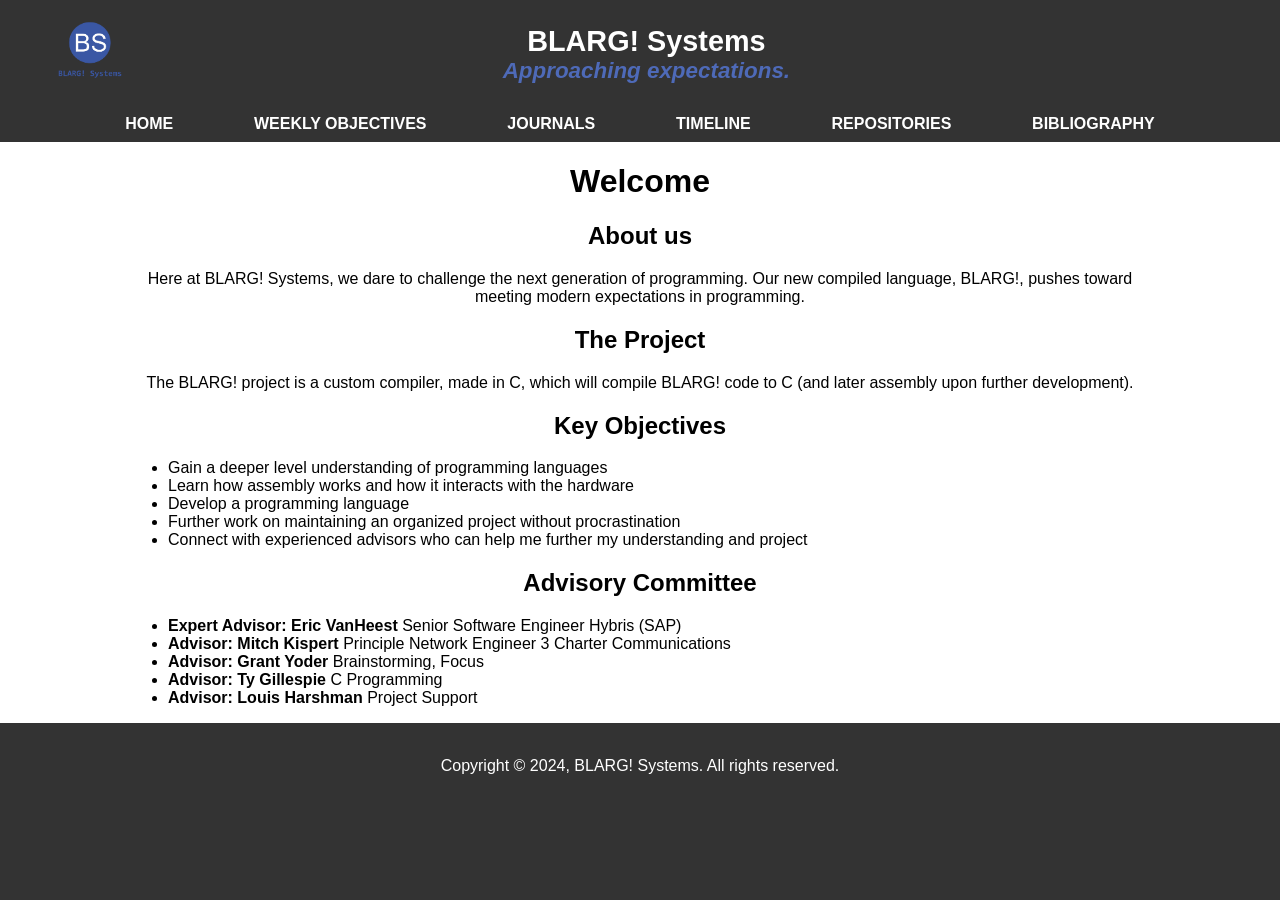
<file: docs/index.html>
<!DOCTYPE html>
<html llang="en-US">

<head>
    <script type="text/javascript" src="assets/template.js"></script>
    <script>getHead()</script>
</head>

<body>
    <script>getHeader()</script>

    <main>
        <h1>Welcome</h1>
        <h2>About us</h2>
        <p>Here at BLARG! Systems, we dare to challenge the next generation of programming. Our new compiled language, BLARG!, pushes toward meeting modern expectations in programming.</p>
        <h2>The Project</h2>
        <p>The BLARG! project is a custom compiler, made in C, which will compile BLARG! code to C (and later assembly upon further development).</p>
        <h2>Key Objectives</h2>
        <ul>
            <li>Gain a deeper level understanding of programming languages</li>
            <li>Learn how assembly works and how it interacts with the hardware</li>
            <li>Develop a programming language</li>
            <li>Further work on maintaining an organized project without procrastination</li>
            <li>Connect with experienced advisors who can help me further my understanding and project</li>
        </ul>
        <h2>Advisory Committee</h2>
        <ul>
            <li>
                <b>Expert Advisor: Eric VanHeest</b>
                Senior Software Engineer
                Hybris (SAP)
            </li>
            <li>
                <b>Advisor: Mitch Kispert</b>
                Principle Network Engineer 3
                Charter Communications
            </li>
            <li>
                <b>Advisor: Grant Yoder</b>
                Brainstorming, Focus
            </li>
            <li>
                <b>Advisor: Ty Gillespie</b>
                C Programming
            </li>
            <li>
                <b>Advisor: Louis Harshman</b>
                Project Support
            </li>
        </ul>
    </main>

    <script>getFooter()</script>
</body>
</html>
</file>
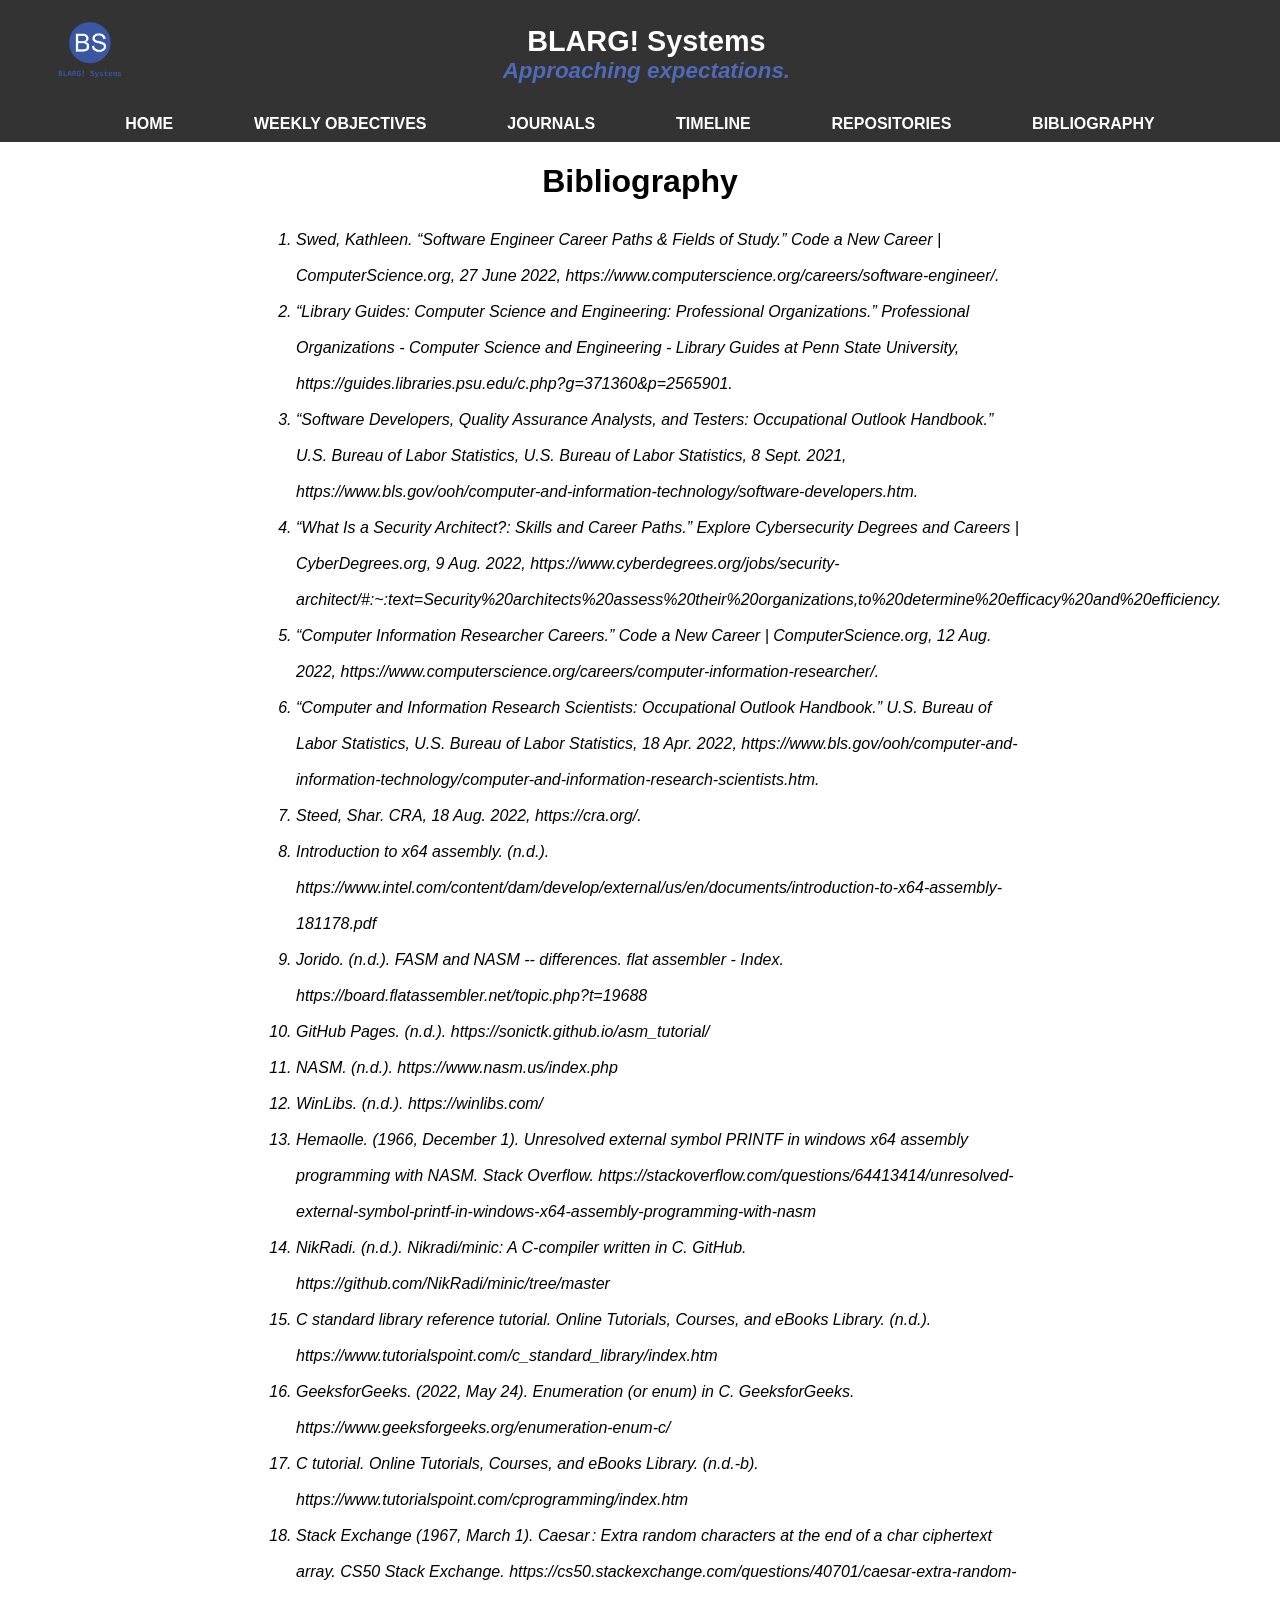
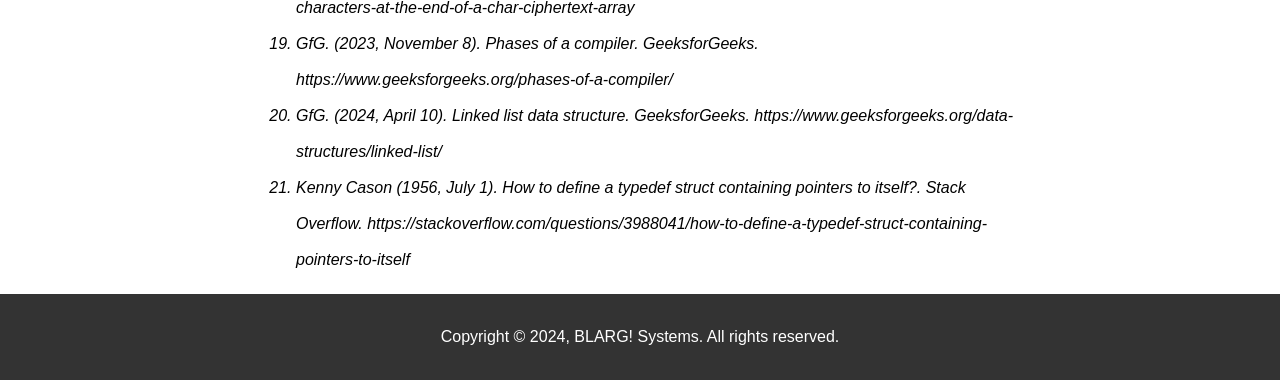
<file: docs/bibliography.html>
<!DOCTYPE html>
<html llang="en-US">

<head>
    <script type="text/javascript" src="assets/template.js"></script>
    <script>getHead()</script>
</head>

<body>
    <script>getHeader()</script>

    <main>
        <h1>Bibliography</h1>
        <ol class="bibliography">
            <li>Swed, Kathleen. “Software Engineer Career Paths & Fields of Study.” Code a New Career | ComputerScience.org, 27 June 2022, https://www.computerscience.org/careers/software-engineer/. </li>
            <li>“Library Guides: Computer Science and Engineering: Professional Organizations.” Professional Organizations - Computer Science and Engineering - Library Guides at Penn State University, https://guides.libraries.psu.edu/c.php?g=371360&p=2565901. </li>
            <li>“Software Developers, Quality Assurance Analysts, and Testers: Occupational Outlook Handbook.” U.S. Bureau of Labor Statistics, U.S. Bureau of Labor Statistics, 8 Sept. 2021, https://www.bls.gov/ooh/computer-and-information-technology/software-developers.htm. </li>
            <li>“What Is a Security Architect?: Skills and Career Paths.” Explore Cybersecurity Degrees and Careers | CyberDegrees.org, 9 Aug. 2022, https://www.cyberdegrees.org/jobs/security-architect/#:~:text=Security%20architects%20assess%20their%20organizations,to%20determine%20efficacy%20and%20efficiency. </li>
            <li>“Computer Information Researcher Careers.” Code a New Career | ComputerScience.org, 12 Aug. 2022, https://www.computerscience.org/careers/computer-information-researcher/. </li>
            <li>“Computer and Information Research Scientists: Occupational Outlook Handbook.” U.S. Bureau of Labor Statistics, U.S. Bureau of Labor Statistics, 18 Apr. 2022, https://www.bls.gov/ooh/computer-and-information-technology/computer-and-information-research-scientists.htm. </li>
            <li>Steed, Shar. CRA, 18 Aug. 2022, https://cra.org/. </li>
            <li>Introduction to x64 assembly. (n.d.). https://www.intel.com/content/dam/develop/external/us/en/documents/introduction-to-x64-assembly-181178.pdf </li>
            <li>Jorido. (n.d.). FASM and NASM -- differences. flat assembler - Index. https://board.flatassembler.net/topic.php?t=19688 </li>
            <li>GitHub Pages. (n.d.). https://sonictk.github.io/asm_tutorial/ </li>
            <li>NASM. (n.d.). https://www.nasm.us/index.php </li>
            <li>WinLibs. (n.d.). https://winlibs.com/ </li>
            <li>Hemaolle. (1966, December 1). Unresolved external symbol PRINTF in windows x64 assembly programming with NASM. Stack Overflow. https://stackoverflow.com/questions/64413414/unresolved-external-symbol-printf-in-windows-x64-assembly-programming-with-nasm</li>
            <li>NikRadi. (n.d.). Nikradi/minic: A C-compiler written in C. GitHub. https://github.com/NikRadi/minic/tree/master </li>
            <li>C standard library reference tutorial. Online Tutorials, Courses, and eBooks Library. (n.d.). https://www.tutorialspoint.com/c_standard_library/index.htm </li>
            <li>GeeksforGeeks. (2022, May 24). Enumeration (or enum) in C. GeeksforGeeks. https://www.geeksforgeeks.org/enumeration-enum-c/ </li>
            <li>C tutorial. Online Tutorials, Courses, and eBooks Library. (n.d.-b). https://www.tutorialspoint.com/cprogramming/index.htm </li>
            <li>Stack Exchange (1967, March 1). Caesar : Extra random characters at the end of a char ciphertext array. CS50 Stack Exchange. https://cs50.stackexchange.com/questions/40701/caesar-extra-random-characters-at-the-end-of-a-char-ciphertext-array </li>
            <li>GfG. (2023, November 8). Phases of a compiler. GeeksforGeeks. https://www.geeksforgeeks.org/phases-of-a-compiler/ </li>
            <li>GfG. (2024, April 10). Linked list data structure. GeeksforGeeks. https://www.geeksforgeeks.org/data-structures/linked-list/ </li>
            <li>Kenny Cason (1956, July 1). How to define a typedef struct containing pointers to itself?. Stack Overflow. https://stackoverflow.com/questions/3988041/how-to-define-a-typedef-struct-containing-pointers-to-itself </li>
        </ol>
    </main>

    <script>getFooter()</script>
</body>
</html>
</file>
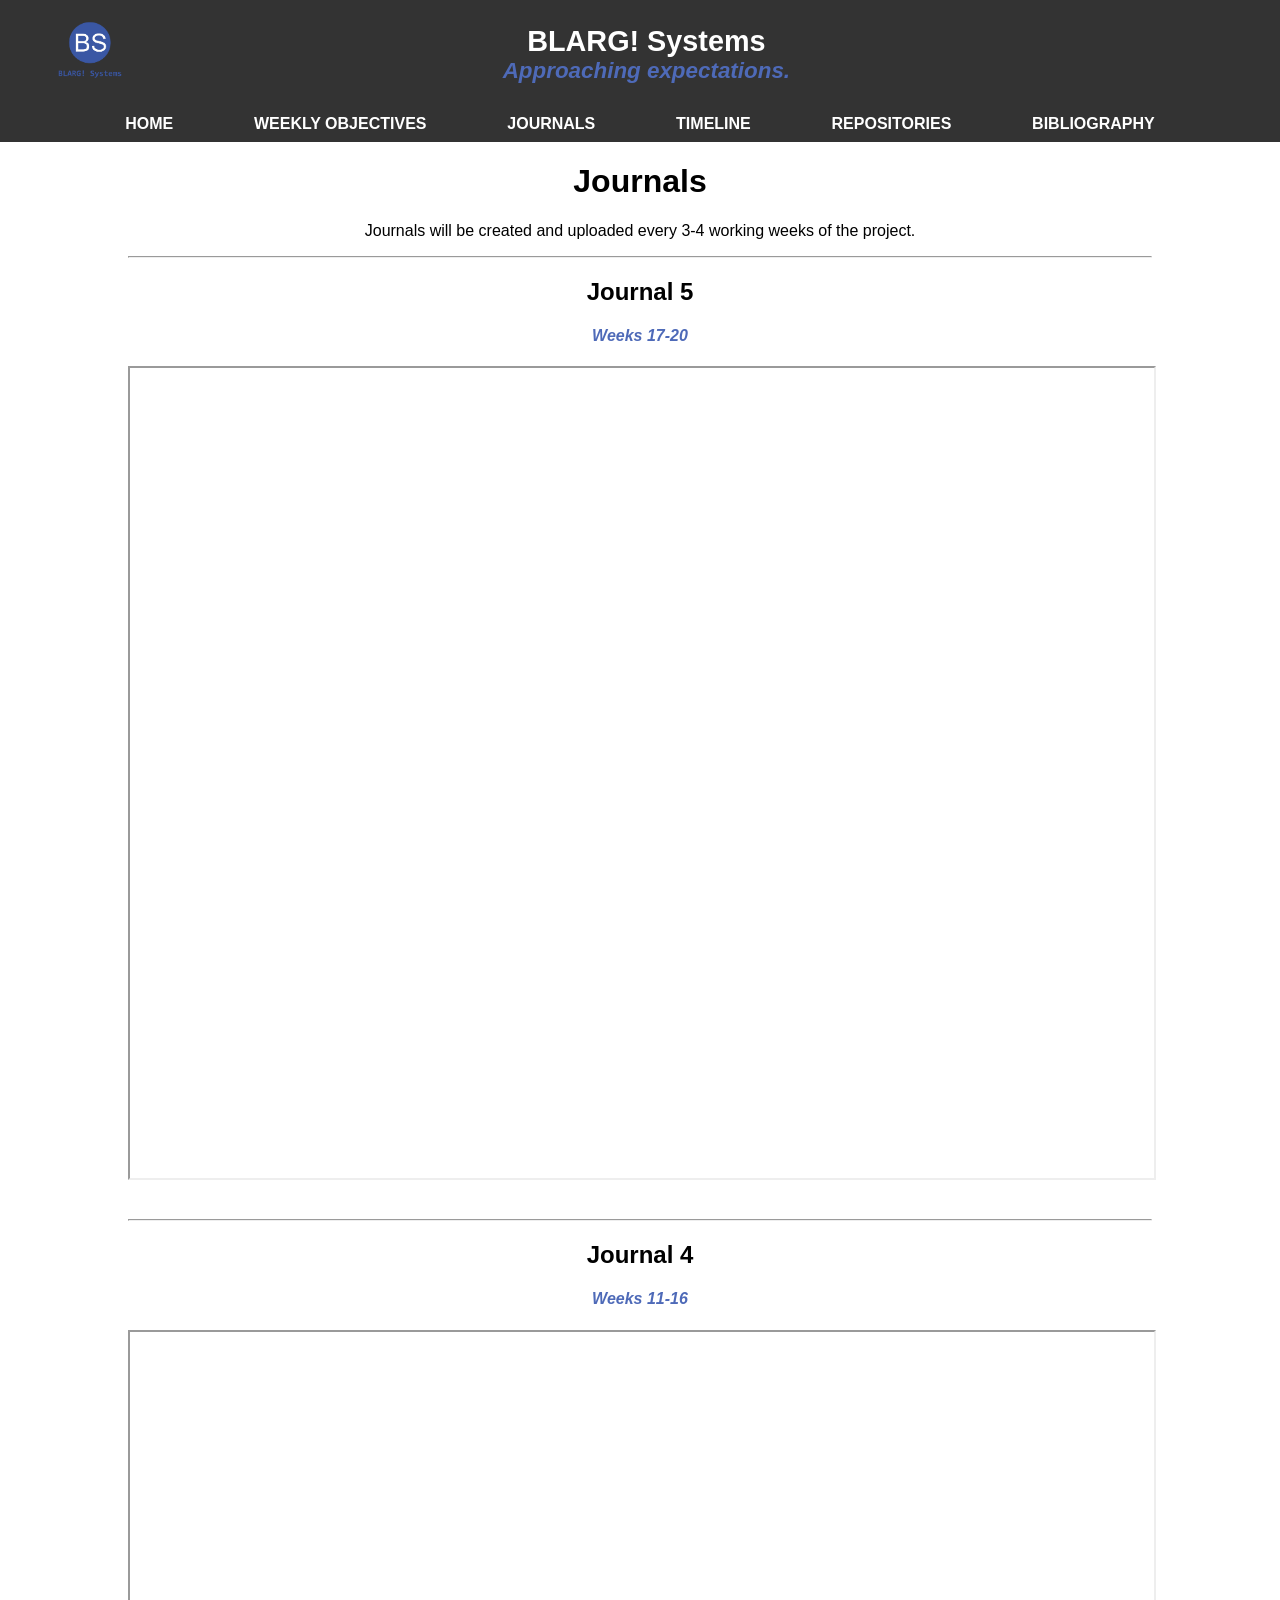
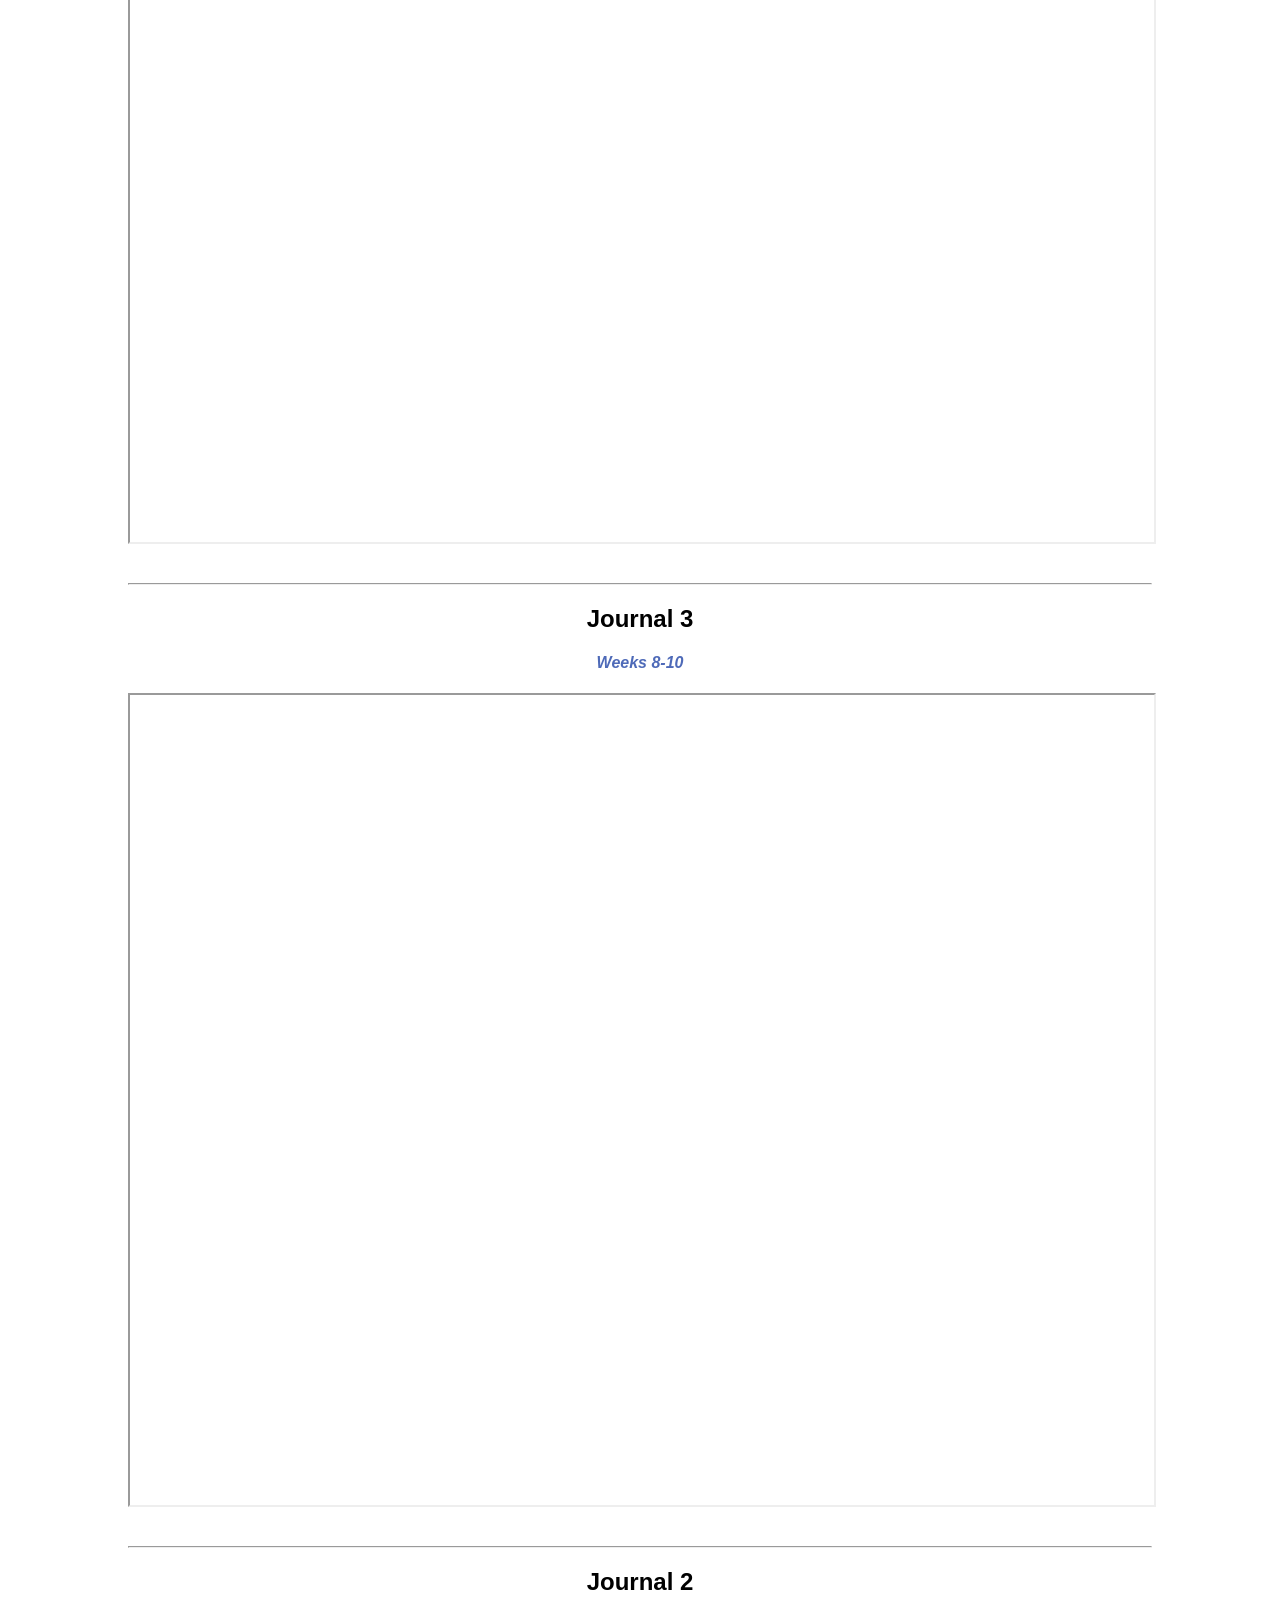
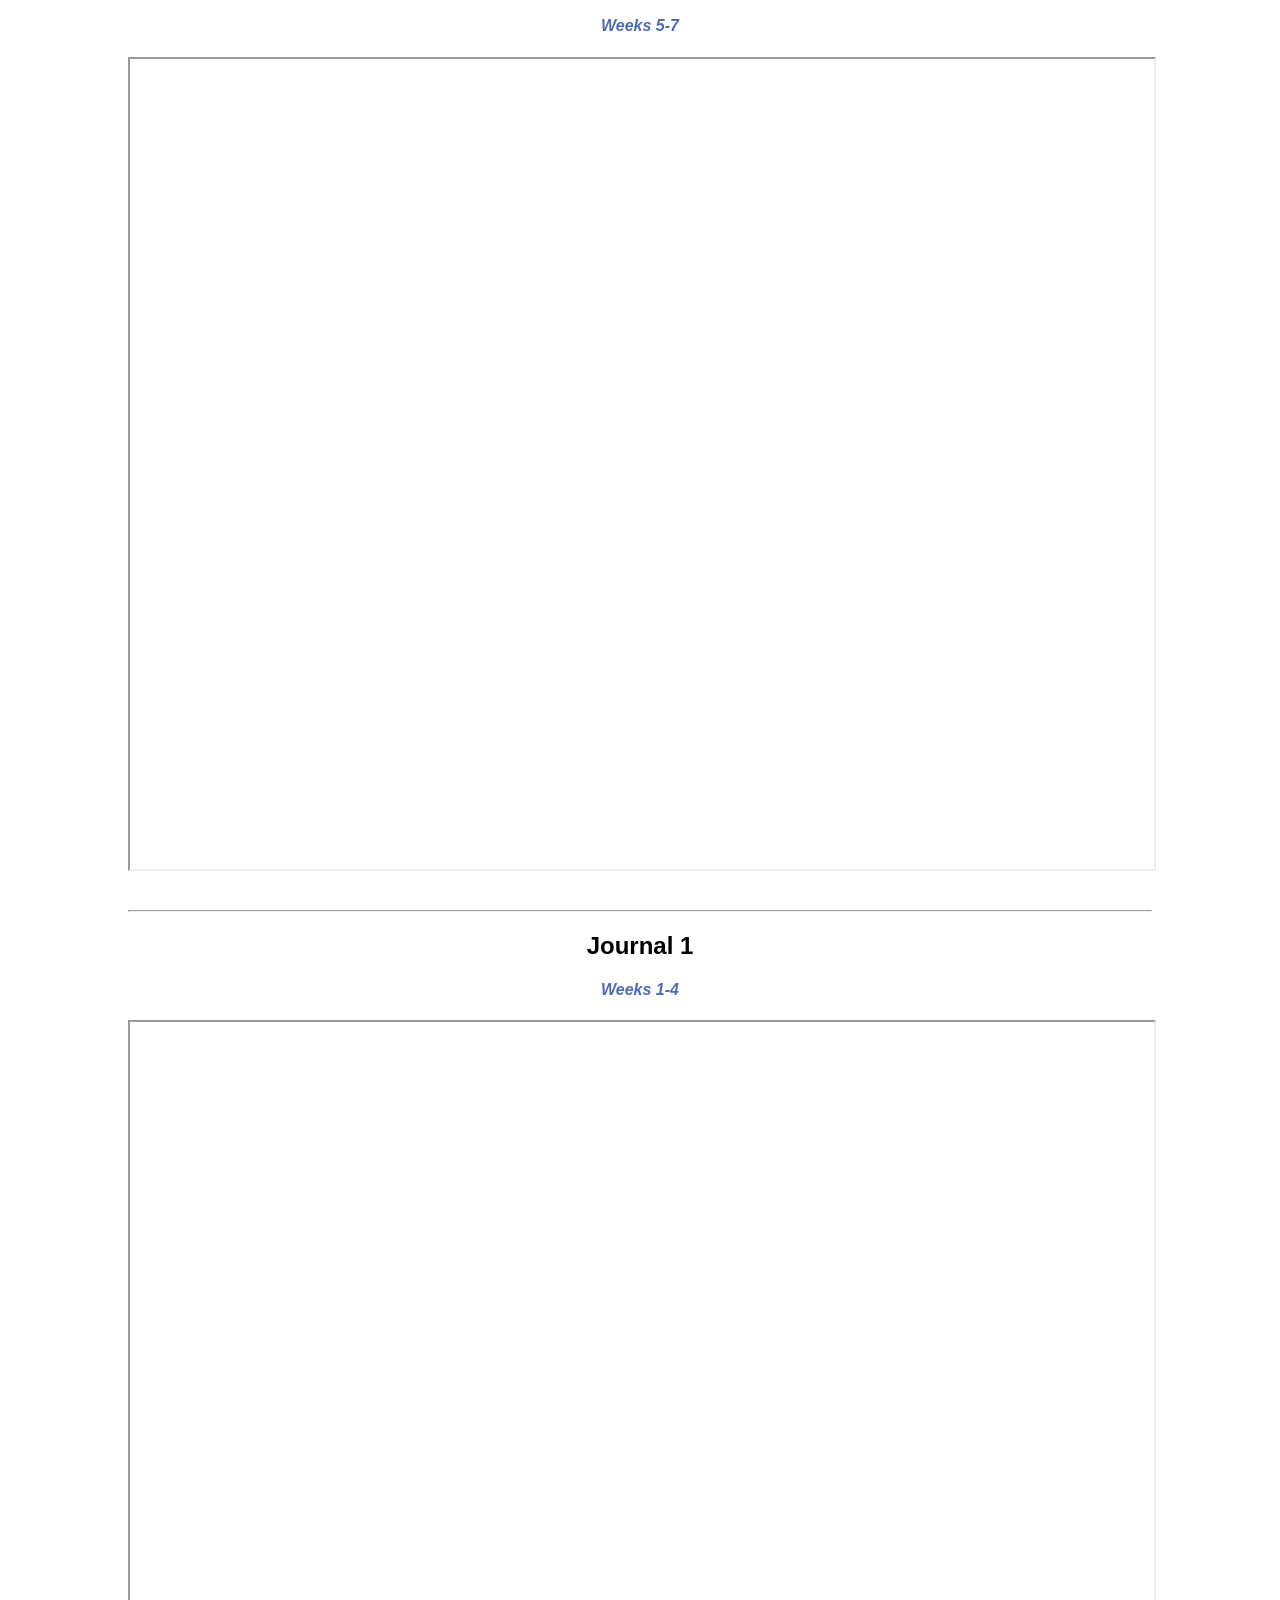
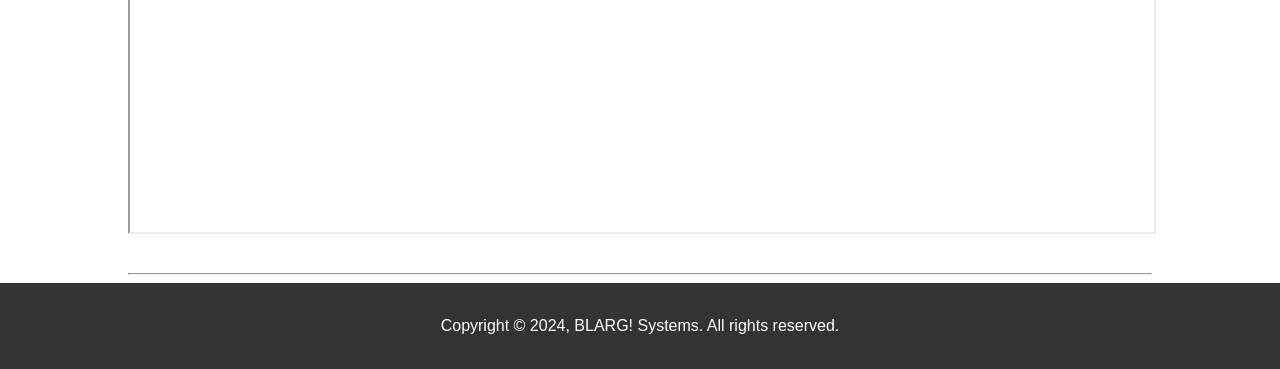
<file: docs/journals.html>
<!DOCTYPE html>
<html llang="en-US">

<head>
    <script type="text/javascript" src="assets/template.js"></script>
    <script>getHead()</script>
</head>

<body>
    <script>getHeader()</script>

    <main>
        <h1>Journals</h1>
        <p>Journals will be created and uploaded every 3-4 working weeks of the project.</p>

        <hr>

        <h2>Journal 5</h2>
        <h4 style="text-align: center; color: #4e6ab8; font-style: italic;">Weeks 17-20</h4>
        <iframe src="files/BLARG_Journal5.pdf" class="journal"></iframe>

        <hr>

        <h2>Journal 4</h2>
        <h4 style="text-align: center; color: #4e6ab8; font-style: italic;">Weeks 11-16</h4>
        <iframe src="files/BLARG_Journal4.pdf" class="journal"></iframe>

        <hr>

        <h2>Journal 3</h2>
        <h4 style="text-align: center; color: #4e6ab8; font-style: italic;">Weeks 8-10</h4>
        <iframe src="files/BLARG_Journal3.pdf" class="journal"></iframe>

        <hr>

        <h2>Journal 2</h2>
        <h4 style="text-align: center; color: #4e6ab8; font-style: italic;">Weeks 5-7</h4>
        <iframe src="files/BLARG_Journal2.pdf" class="journal"></iframe>

        <hr>

        <h2>Journal 1</h2>
        <h4 style="text-align: center; color: #4e6ab8; font-style: italic;">Weeks 1-4</h4>
        <iframe src="files/BLARG_Journal1.pdf" class="journal"></iframe>

        <hr>
    </main>

    <script>getFooter()</script>
</body>
</html>
</file>
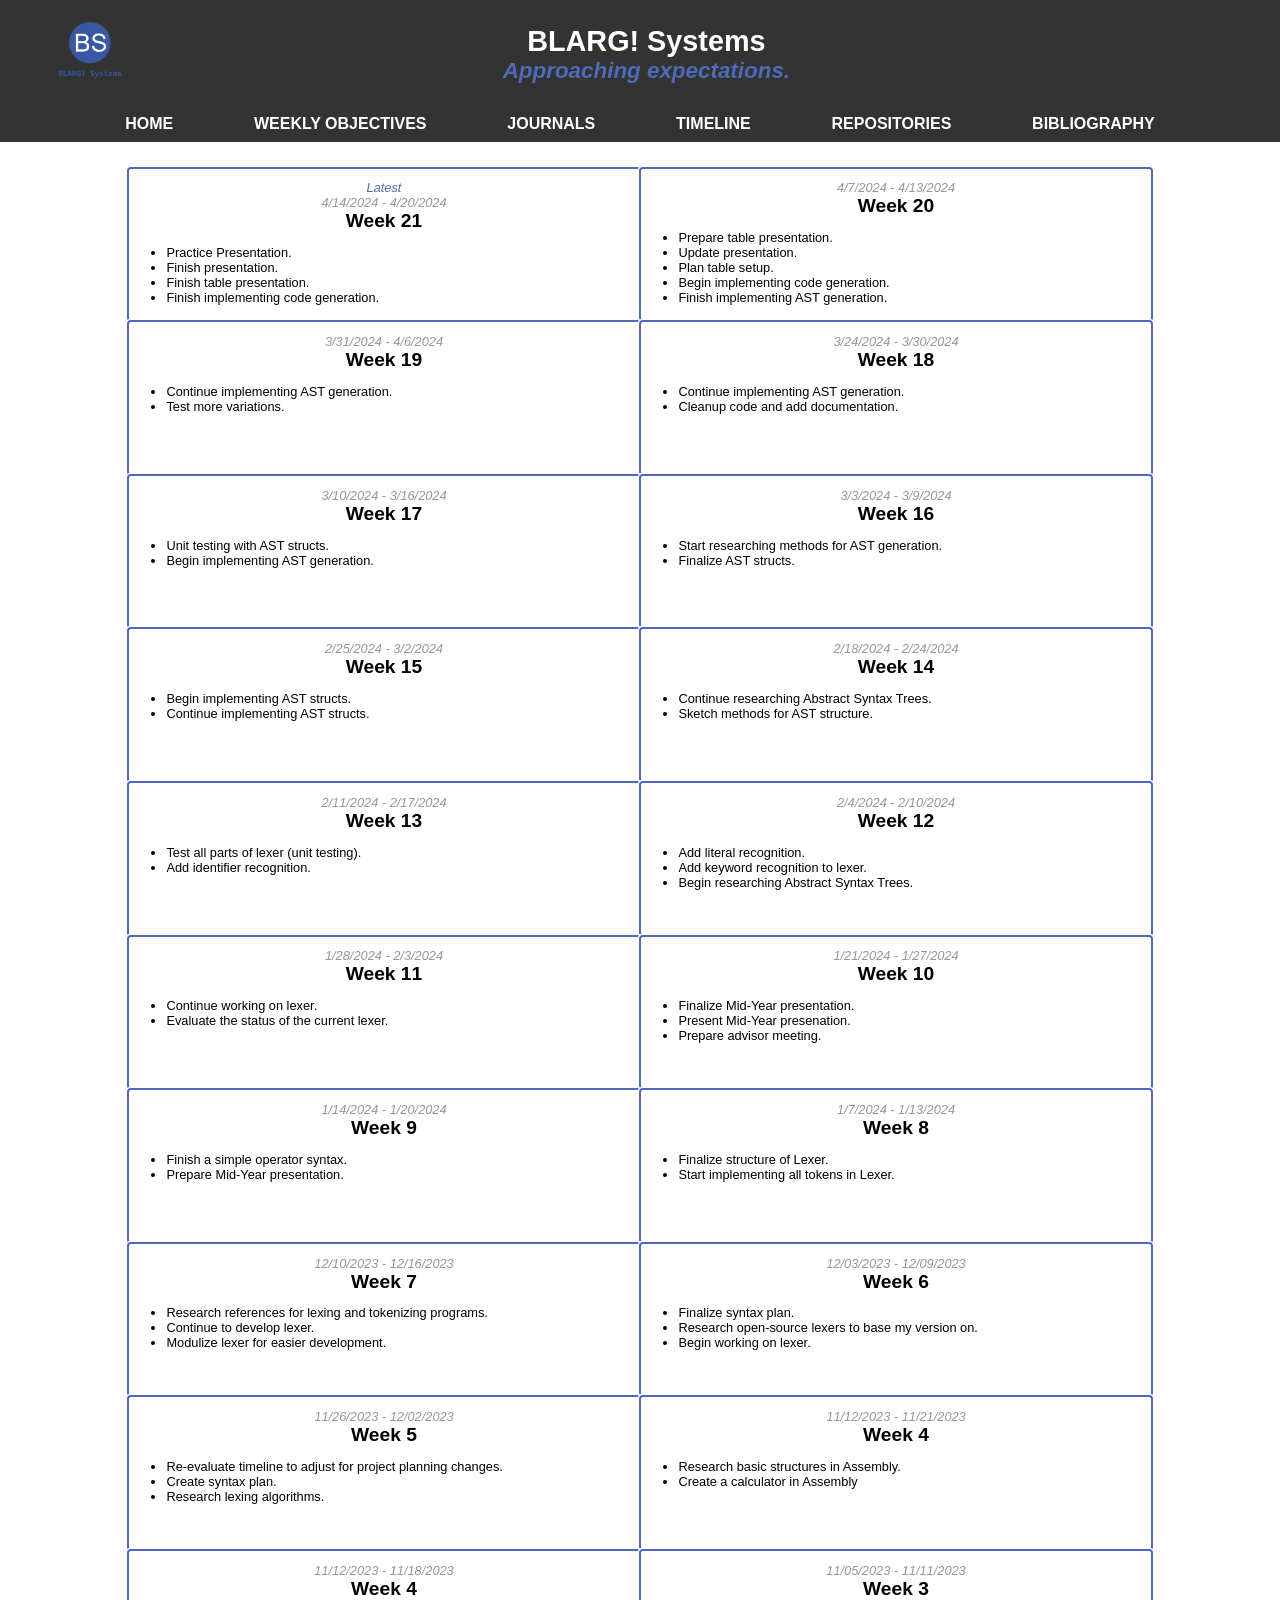
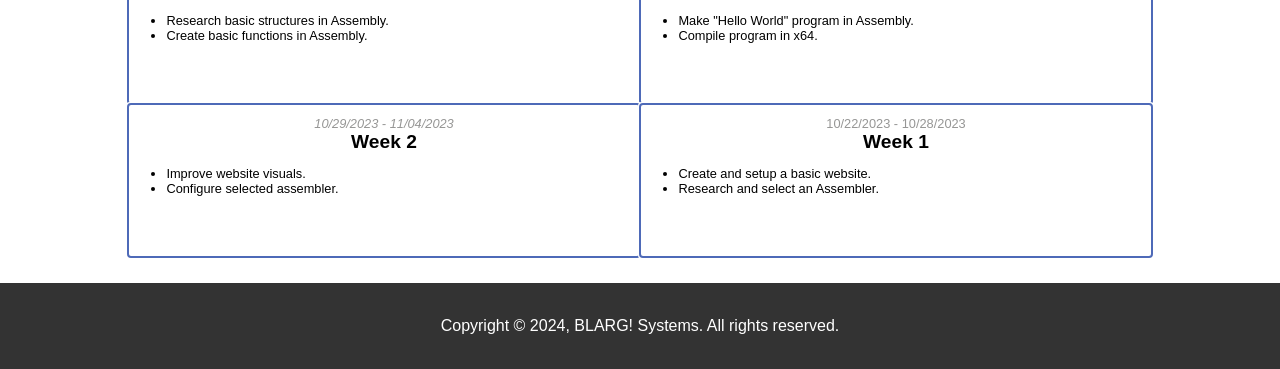
<file: docs/objectives.html>
<!DOCTYPE html>
<html lang="en-US">

<head>
    <script type="text/javascript" src="assets/template.js"></script>
    <script>getHead()</script>
</head>

<body>
    <script>getHeader()</script>

    <main class="objectives">
        <div>
            <p style="margin-top: 1vw; margin-bottom: -1vw; font-size: 1vw; color: #4e6ab8;"><i>Latest</i></p>
            <p style="margin-top: 1vw; margin-bottom: -1vw; font-size: 1vw; color: #969695;"><i>4/14/2024 - 4/20/2024</i></p>
            <h1>Week 21</h1>
            <ul>
                <li>Practice Presentation.</li>
                <li>Finish presentation.</li>
                <li>Finish table presentation.</li>
                <li>Finish implementing code generation.</li>
            </ul>
        </div>
        <div>
            <p style="margin-top: 1vw; margin-bottom: -1vw; font-size: 1vw; color: #969695;"><i>4/7/2024 - 4/13/2024</i></p>
            <h1>Week 20</h1>
            <ul>
                <li>Prepare table presentation.</li>
                <li>Update presentation.</li>
                <li>Plan table setup.</li>
                <li>Begin implementing code generation.</li>
                <li>Finish implementing AST generation.</li>
            </ul>
        </div>
        <div>
            <p style="margin-top: 1vw; margin-bottom: -1vw; font-size: 1vw; color: #969695;"><i>3/31/2024 - 4/6/2024</i></p>
            <h1>Week 19</h1>
            <ul>
                <li>Continue implementing AST generation.</li>
                <li>Test more variations.</li>
            </ul>
        </div>
        <div>
            <p style="margin-top: 1vw; margin-bottom: -1vw; font-size: 1vw; color: #969695;"><i>3/24/2024 - 3/30/2024</i></p>
            <h1>Week 18</h1>
            <ul>
                <li>Continue implementing AST generation.</li>
                <li>Cleanup code and add documentation.</li>
            </ul>
        </div>
        <div>
            <p style="margin-top: 1vw; margin-bottom: -1vw; font-size: 1vw; color: #969695;"><i>3/10/2024 - 3/16/2024</i></p>
            <h1>Week 17</h1>
            <ul>
                <li>Unit testing with AST structs.</li>
                <li>Begin implementing AST generation.</li>
            </ul>
        </div>
        <div>
            <p style="margin-top: 1vw; margin-bottom: -1vw; font-size: 1vw; color: #969695;"><i>3/3/2024 - 3/9/2024</i></p>
            <h1>Week 16</h1>
            <ul>
                <li>Start researching methods for AST generation.</li>
                <li>Finalize AST structs.</li>
            </ul>
        </div>
        <div>
            <p style="margin-top: 1vw; margin-bottom: -1vw; font-size: 1vw; color: #969695;"><i>2/25/2024 - 3/2/2024</i></p>
            <h1>Week 15</h1>
            <ul>
                <li>Begin implementing AST structs.</li>
                <li>Continue implementing AST structs.</li>
            </ul>
        </div>
        <div>
            <p style="margin-top: 1vw; margin-bottom: -1vw; font-size: 1vw; color: #969695;"><i>2/18/2024 - 2/24/2024</i></p>
            <h1>Week 14</h1>
            <ul>
                <li>Continue researching Abstract Syntax Trees.</li>
                <li>Sketch methods for AST structure.</li>
            </ul>
        </div>
        <div>
            <p style="margin-top: 1vw; margin-bottom: -1vw; font-size: 1vw; color: #969695;"><i>2/11/2024 - 2/17/2024</i></p>
            <h1>Week 13</h1>
            <ul>
                <li>Test all parts of lexer (unit testing).</li>
                <li>Add identifier recognition.</li>
            </ul>
        </div>
        <div>
            <p style="margin-top: 1vw; margin-bottom: -1vw; font-size: 1vw; color: #969695;"><i>2/4/2024 - 2/10/2024</i></p>
            <h1>Week 12</h1>
            <ul>
                <li>Add literal recognition.</li>
                <li>Add keyword recognition to lexer.</li>
                <li>Begin researching Abstract Syntax Trees.</li>
            </ul>
        </div>
        <div>
            <p style="margin-top: 1vw; margin-bottom: -1vw; font-size: 1vw; color: #969695;"><i>1/28/2024 - 2/3/2024</i></p>
            <h1>Week 11</h1>
            <ul>
                <li>Continue working on lexer.</li>
                <li>Evaluate the status of the current lexer.</li>
            </ul>
        </div>
        <div>
            <p style="margin-top: 1vw; margin-bottom: -1vw; font-size: 1vw; color: #969695;"><i>1/21/2024 - 1/27/2024</i></p>
            <h1>Week 10</h1>
            <ul>
                <li>Finalize Mid-Year presentation.</li>
                <li>Present Mid-Year presenation.</li>
                <li>Prepare advisor meeting.</li>
            </ul>
        </div>
        <div>
            <p style="margin-top: 1vw; margin-bottom: -1vw; font-size: 1vw; color: #969695;"><i>1/14/2024 - 1/20/2024</i></p>
            <h1>Week 9</h1>
            <ul>
                <li>Finish a simple operator syntax.</li>
                <li>Prepare Mid-Year presentation.</li>
            </ul>
        </div>
        <div>
            <p style="margin-top: 1vw; margin-bottom: -1vw; font-size: 1vw; color: #969695;"><i>1/7/2024 - 1/13/2024</i></p>
            <h1>Week 8</h1>
            <ul>
                <li>Finalize structure of Lexer.</li>
                <li>Start implementing all tokens in Lexer.</li>
            </ul>
        </div>
        <div>
            <p style="margin-top: 1vw; margin-bottom: -1vw; font-size: 1vw; color: #969695;"><i>12/10/2023 - 12/16/2023</i></p>
            <h1>Week 7</h1>
            <ul>
                <li>Research references for lexing and tokenizing programs.</li>
                <li>Continue to develop lexer.</li>
                <li>Modulize lexer for easier development.</li>
            </ul>
        </div>
        <div>
            <p style="margin-top: 1vw; margin-bottom: -1vw; font-size: 1vw; color: #969695;"><i>12/03/2023 - 12/09/2023</i></p>
            <h1>Week 6</h1>
            <ul>
                <li>Finalize syntax plan.</li>
                <li>Research open-source lexers to base my version on.</li>
                <li>Begin working on lexer.</li>
            </ul>
        </div>
        <div>
            <p style="margin-top: 1vw; margin-bottom: -1vw; font-size: 1vw; color: #969695;"><i>11/26/2023 - 12/02/2023</i></p>
            <h1>Week 5</h1>
            <ul>
                <li>Re-evaluate timeline to adjust for project planning changes.</li>
                <li>Create syntax plan.</li>
                <li>Research lexing algorithms.</li>
            </ul>
        </div>
        <div>
            <p style="margin-top: 1vw; margin-bottom: -1vw; font-size: 1vw; color: #969695;"><i>11/12/2023 - 11/21/2023</i></p>
            <h1>Week 4</h1>
            <ul>
                <li>Research basic structures in Assembly.</li>
                <li>Create a calculator in Assembly</li>
            </ul>
        </div>
        <div>
            <p style="margin-top: 1vw; margin-bottom: -1vw; font-size: 1vw; color: #969695;"><i>11/12/2023 - 11/18/2023</i></p>
            <h1>Week 4</h1>
            <ul>
                <li>Research basic structures in Assembly.</li>
                <li>Create basic functions in Assembly.</li>
            </ul>
        </div>
        <div>
            <p style="margin-top: 1vw; margin-bottom: -1vw; font-size: 1vw; color: #969695;"><i>11/05/2023 - 11/11/2023</i></p>
            <h1>Week 3</h1>
            <ul>
                <li>Make "Hello World" program in Assembly.</li>
                <li>Compile program in x64.</li>
            </ul>
        </div>
        <div>
            <p style="margin-top: 1vw; margin-bottom: -1vw; font-size: 1vw; color: #969695;"><i>10/29/2023 - 11/04/2023</i></p>
            <h1>Week 2</h1>
            <ul>
                <li>Improve website visuals.</li>
                <li>Configure selected assembler.</li>
            </ul>
        </div>
        <div>
            <p style="margin-top: 1vw; margin-bottom: -1vw; font-size: 1vw; color: #969695;">10/22/2023 - 10/28/2023</p>
            <h1>Week 1</h1>
            <ul>
                <li>Create and setup a basic website.</li>
                <li>Research and select an Assembler.</li>
            </ul>
        </div>
    </main>
    
    <script>getFooter()</script>
</body>
</html>
</file>
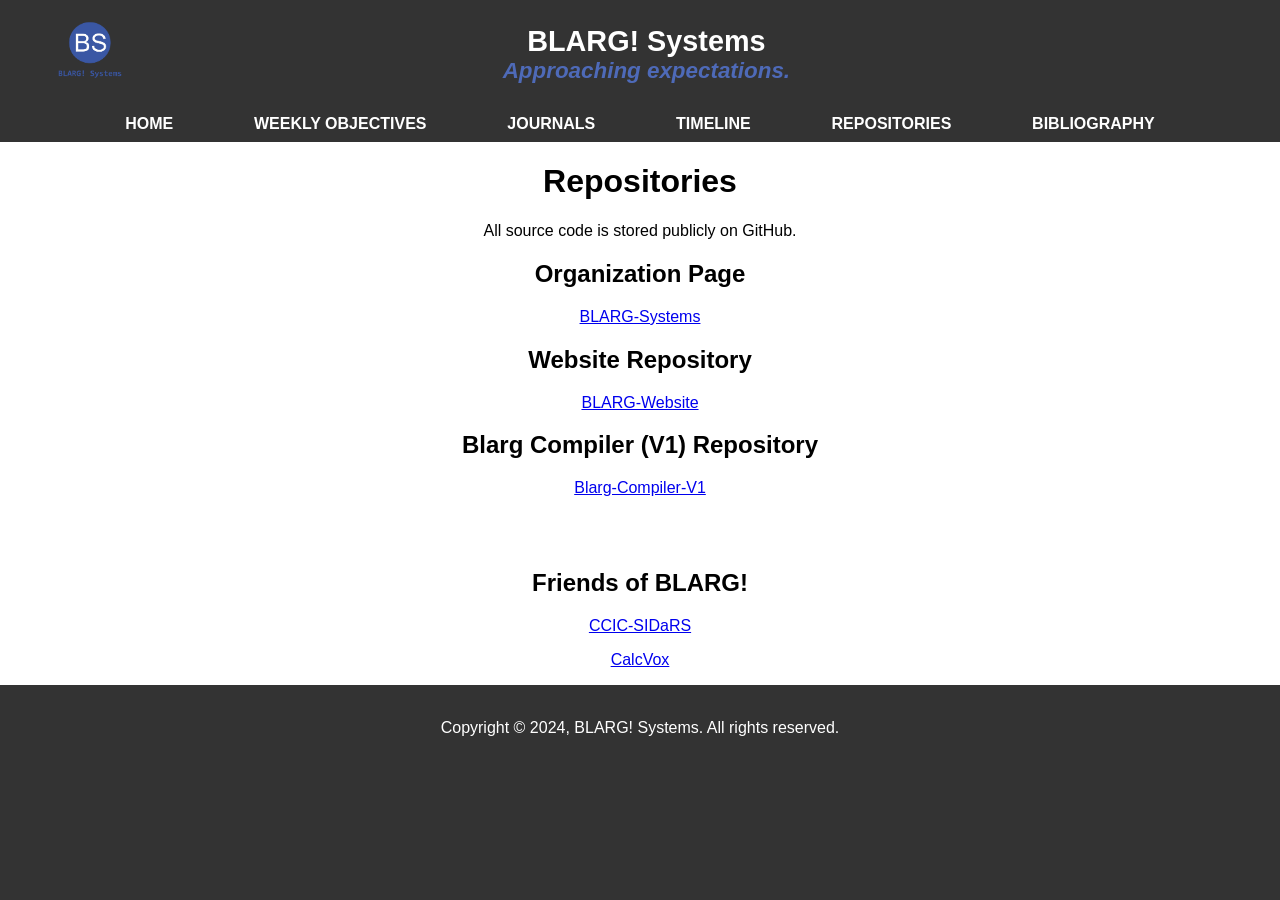
<file: docs/repositories.html>
<!DOCTYPE html>
<html llang="en-US">

<head>
    <script type="text/javascript" src="assets/template.js"></script>
    <script>getHead()</script>
</head>

<body>
    <script>getHeader()</script>

    <main>
        <h1>Repositories</h1>
        <p>All source code is stored publicly on GitHub.</p>
        <h2>Organization Page</h2>
        <p><a href="https://github.com/BLARG-Systems">BLARG-Systems</a></p>
        <h2>Website Repository</h2>
        <p><a href="https://github.com/BLARG-Systems/BLARG-Website">BLARG-Website</a></p>
        <h2>Blarg Compiler (V1) Repository</h2>
        <p><a href="https://github.com/BLARG-Systems/Blarg-Compiler-V1">Blarg-Compiler-V1</a></p>
        <br>
        <br>
        <h2>Friends of BLARG!</h2>
        <p><a href="https://github.com/CCIC-SIDaRS">CCIC-SIDaRS</a></p>
        <p><a href="https://calcvox.org/">CalcVox</a></p>
    </main>

    <script>getFooter()</script>
</body>
</html>
</file>
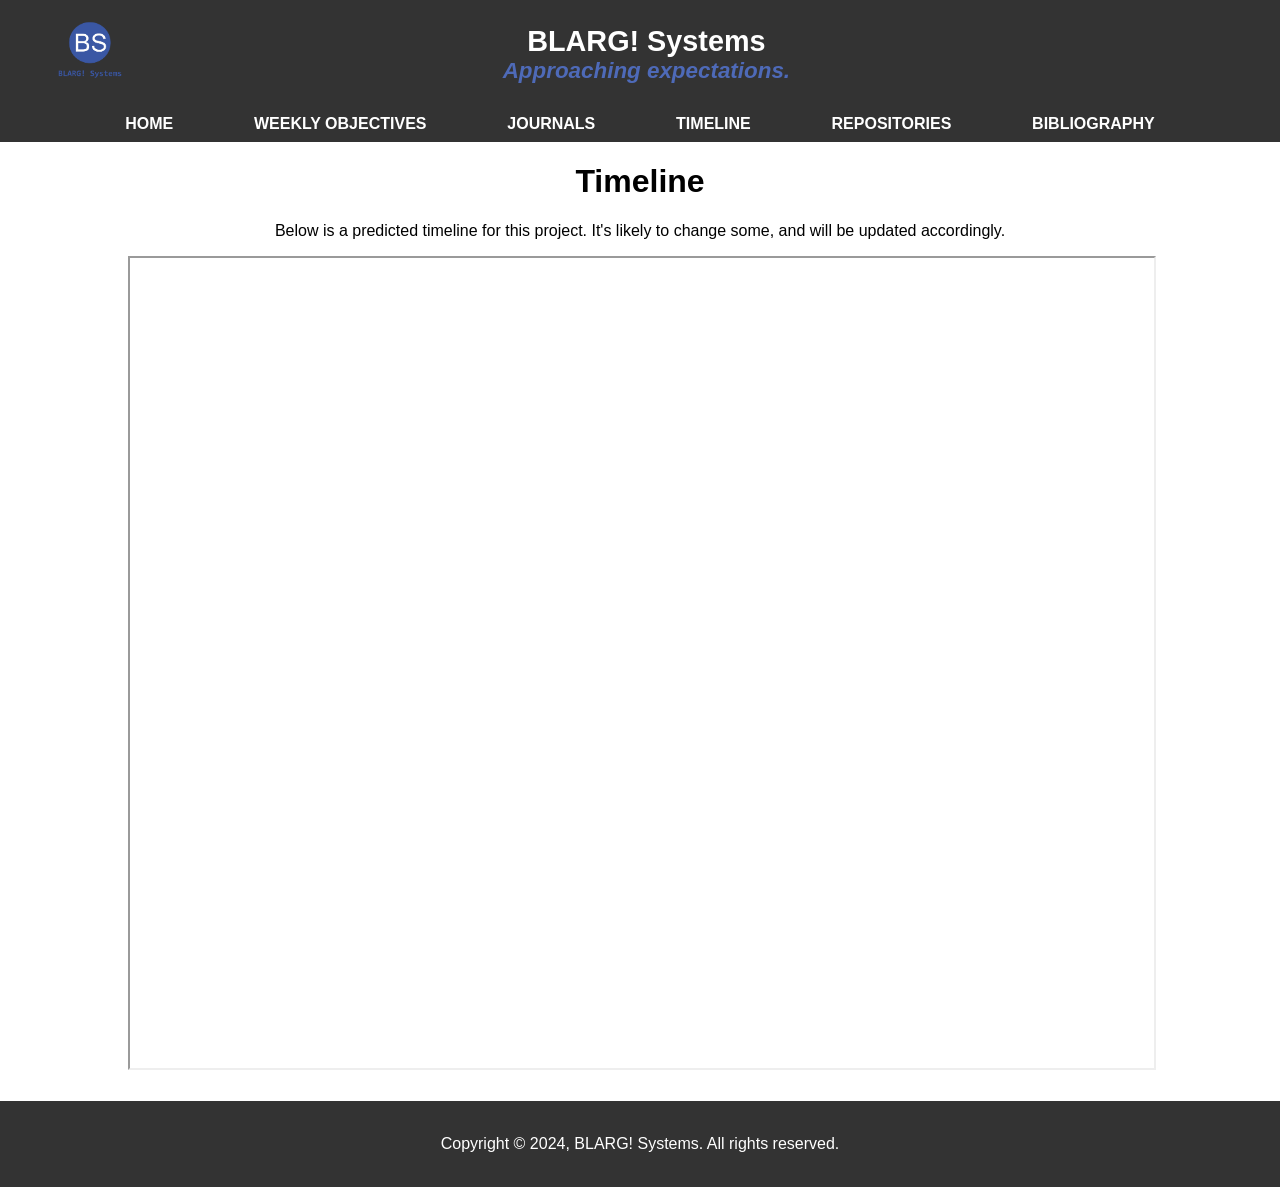
<file: docs/timeline.html>
<!DOCTYPE html>
<html lang="en-US">
    <head>
        <script type="text/javascript" src="assets/template.js"></script>
        <script>getHead()</script>
    </head>

    <body>
        <script>getHeader()</script>
        <main>
            <h1>Timeline</h1>
            <p>Below is a predicted timeline for this project. It's likely to change some, and will be updated accordingly.</p>
            <iframe src="https://calendar.google.com/calendar/embed?src=c_629e593acf93d12e46d143baab7fa7d49190577bc11c6c45892a6ab8d89d4008%40group.calendar.google.com&ctz=America%2FDenver" class="timeline"></iframe>
        </main>
        <script>getFooter()</script>
    </body>
</html>
</file>
